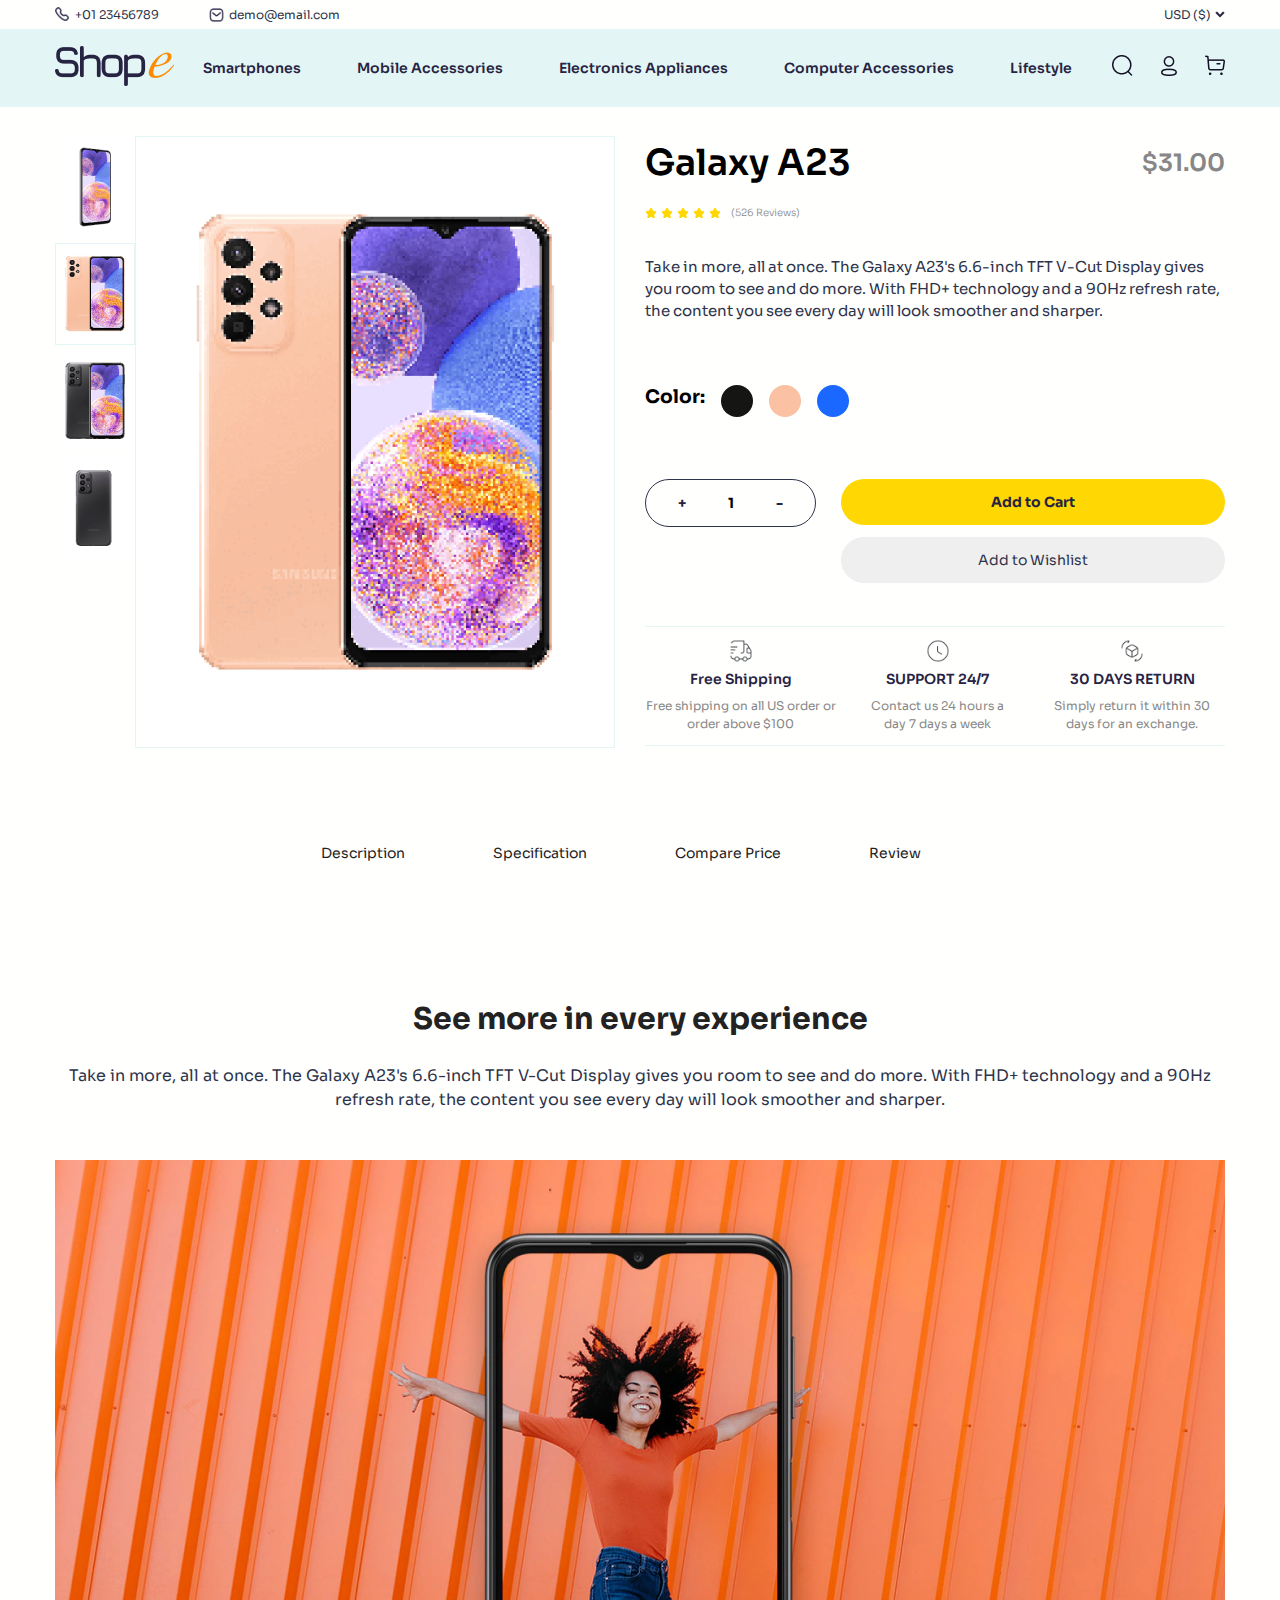
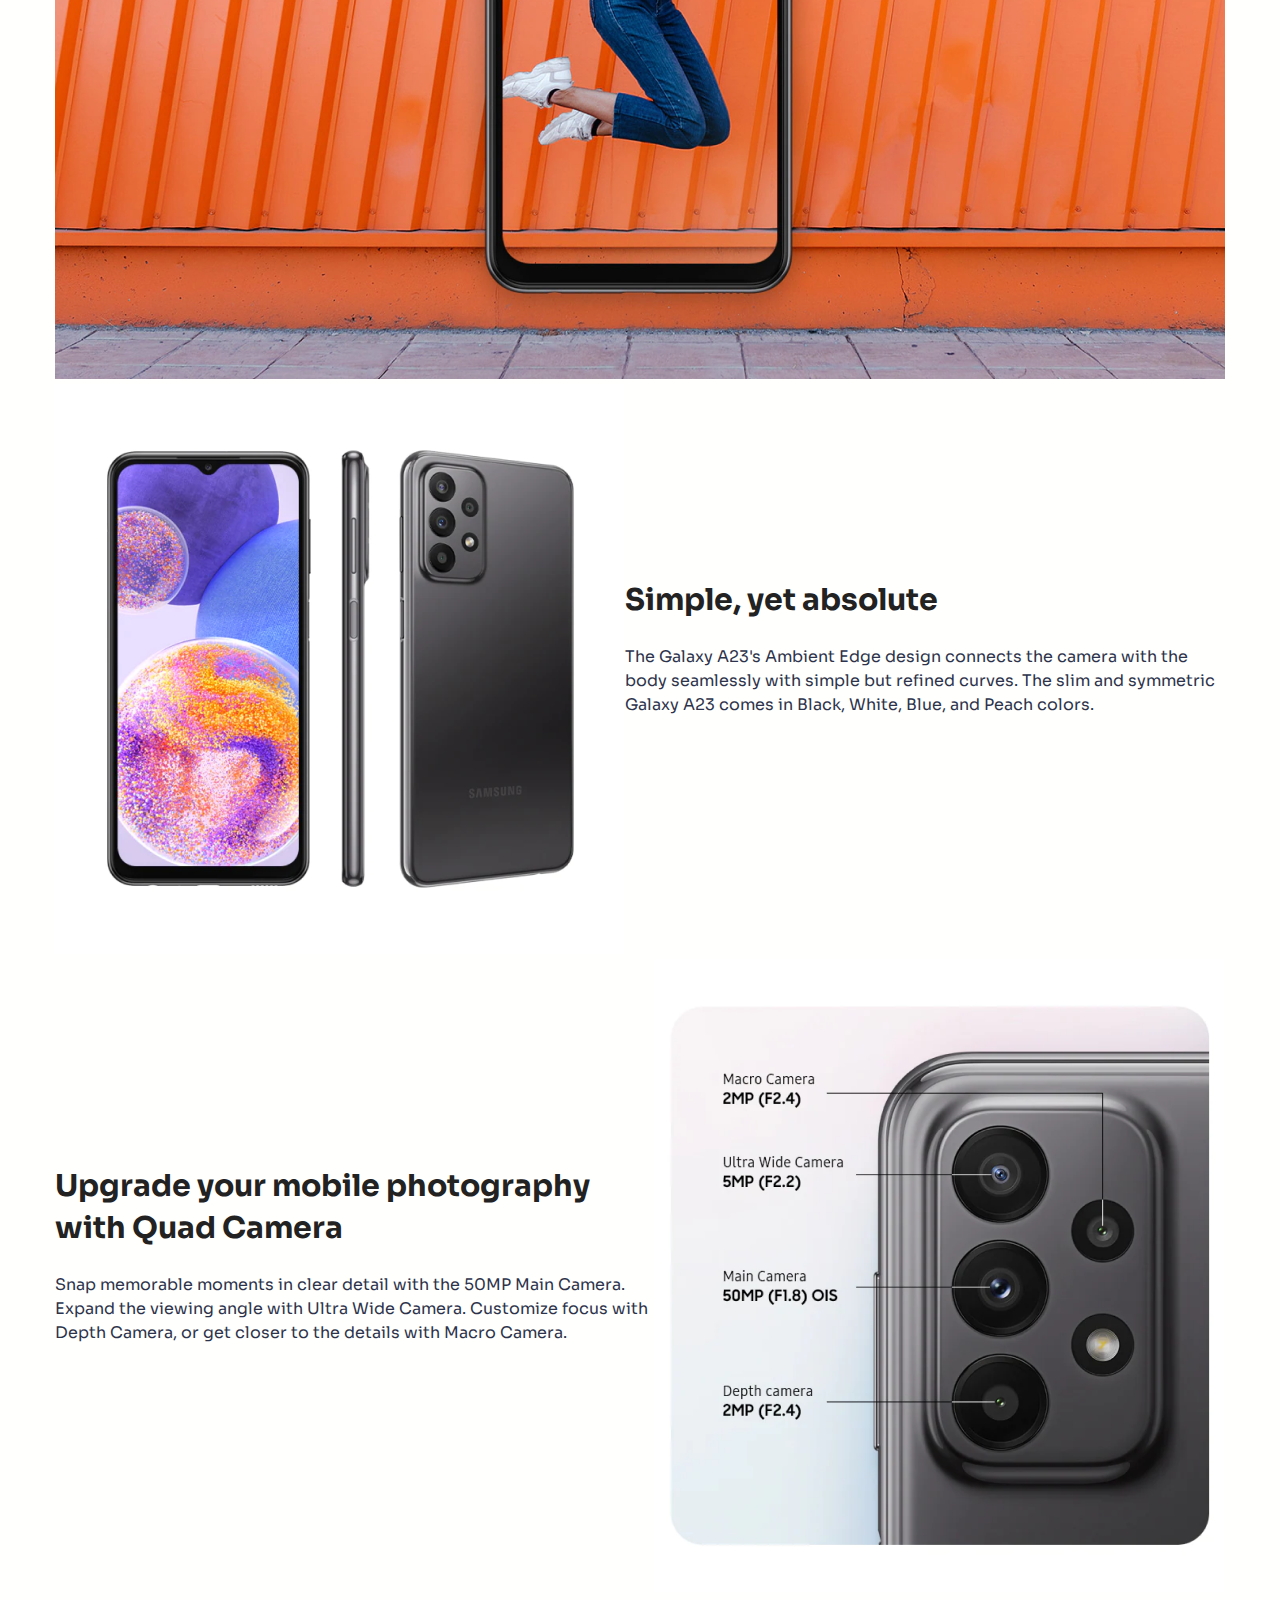
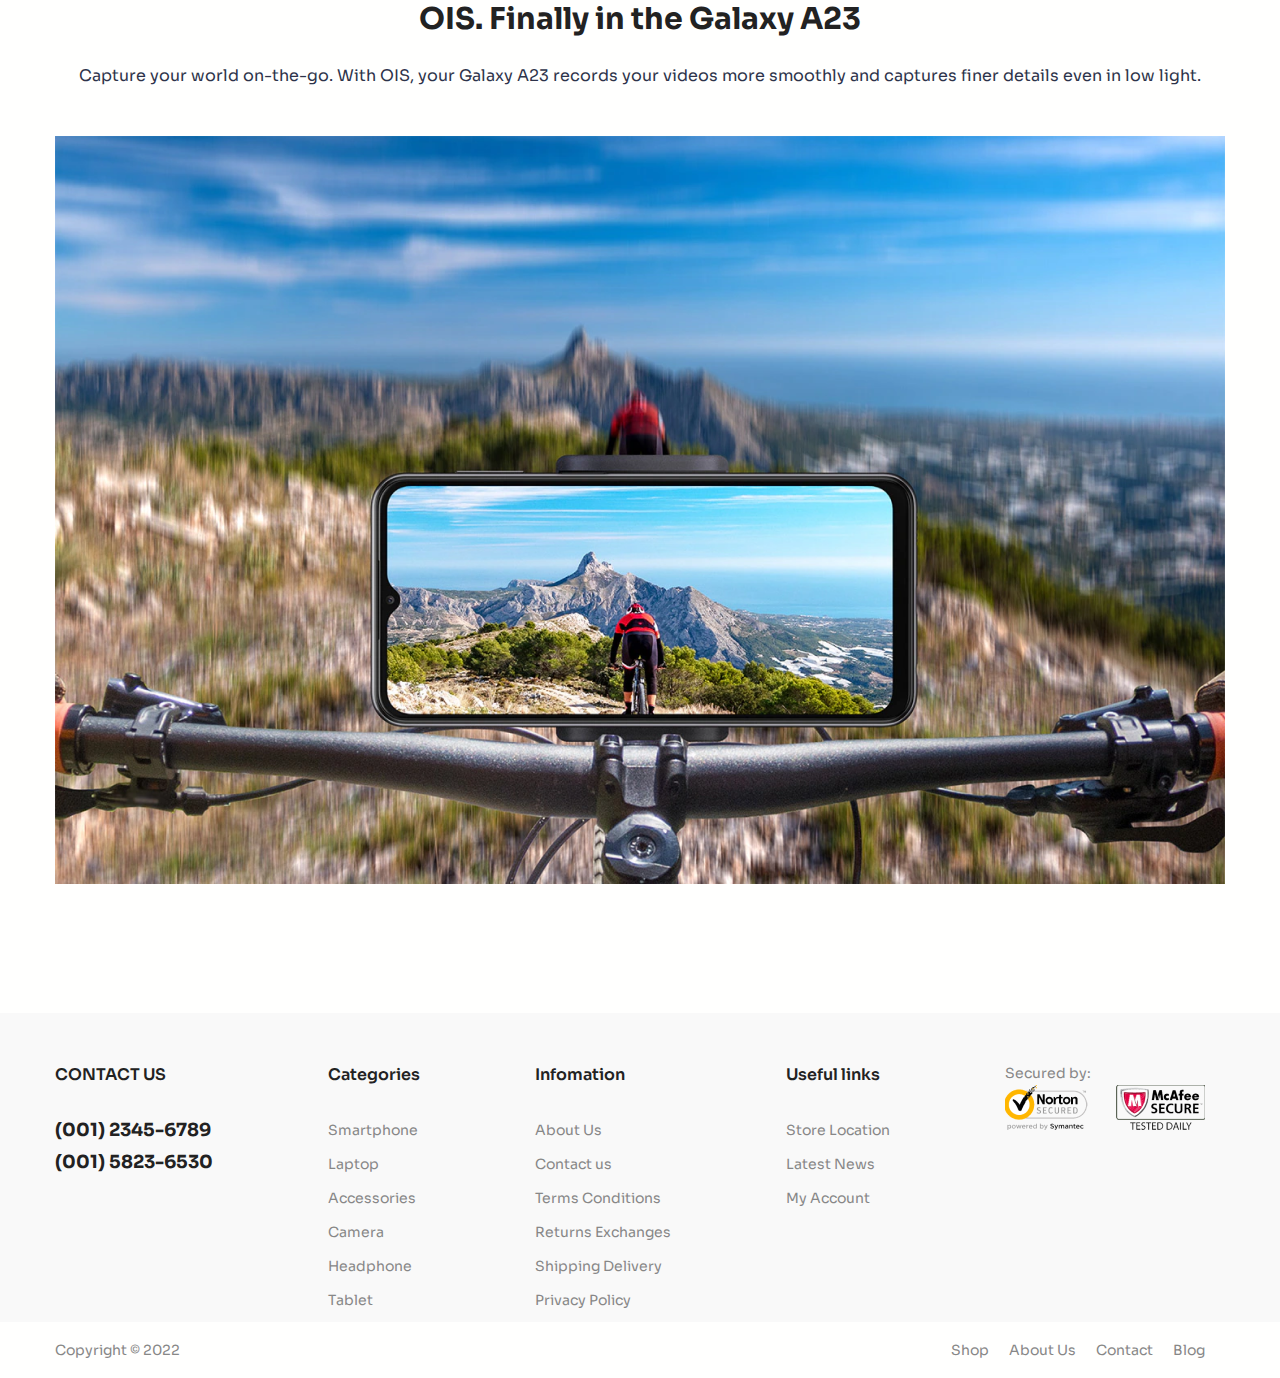
<file: shop-e-pdp.html>
<!DOCTYPE html>
<html lang="en">
<head>
    <meta charset="UTF-8">
    <meta http-equiv="X-UA-Compatible" content="IE=edge">
    <meta name="viewport" content="width=device-width, initial-scale=1.0">
    <title>ShopE-PLP Page</title>
    <link rel="stylesheet" href="style.css">
</head>
<body>
    <!-- topbar -->
      <section class="topbar">
        <div class="container">
            <div class="tobar-contacts">
                <ul class="phone-email">
                    <li>
                        <a class="phone phone-icon phone-text" href="tel:+01 23456789">
                            +01 23456789 
                        </a>
                    </li>
                    <li class="email">
                        <a class="msg email-text" href="mailto:demo@email.com">
                            demo@email.com
                            
                        </a>
                    </li>
                </ul>
                <ul>
                    <li>
                        <a class="usd down_arrow usd-text" href="#" >
                            USD ($) 
                        </a>
                    </li>
                </ul>
        </div>
    </section>
    <!-- navbar -->
    <section class="navbar-section">
        <div class="container">
            <div class="navbar">
               <div class="logo">
                    <a href="index.html"><img src="images/Logo.png" alt="" /></a>
               </div>
               <nav>
                  <ul>
                      <li>
                        <a href="#">Smartphones</a>
                        <div class="megamenu">
                          <div class="megamenu-items">
                            <h3>Samsung</h3>
                            <ul>
                              <li><a href="#">Galaxy Z Fold4</a></li>
                              <li><a href="#">Galaxy Z Flip4</a></li>
                              <li><a href="#">Galaxy A23 5G</a></li>
                              <li><a href="#">Galaxy M13 5G </a></li>
                              <li><a href="#">Galaxy F13</a></li>
                              <li><a href="#">Galaxy M23</a></li>
                              <li><a href="#">Galaxy F23</a></li>
                            </ul>
                          </div>
                          <div class="megamenu-items">
                            <h3>Apple</h3>
                            <ul>
                              <li><a href="#">iPhone 14 Pro Max </a></li>
                              <li><a href="#">iPhone 13 Pro Max </a></li>
                              <li><a href="#">iPhone 11</a></li>
                              <li><a href="#">iPhone XR</a></li>
                              <li><a href="#">iPhone 7</a></li>
                              <li><a href="#">iPhone 7 Plus</a></li>
                              <li><a href="#">iPhone 13</a></li>
                            </ul>
                          </div>
                          <div class="megamenu-items">
                            <h3>Nokia</h3>
                            <ul>
                              <li><a href="#">Nokia T10</a></li>
                              <li><a href="#">Nokia G11 Plus</a></li>
                              <li><a href="#">Nokia C21 Plus</a></li>
                              <li><a href="#">Nokia C21</a></li>
                              <li><a href="#">Nokia XR20</a></li>
                              <li><a href="#">Nokia X20</a></li>
                              <li><a href="#">Nokia C1 Plus</a></li>
                            </ul>
                          </div>
                        </div>
                      </li>
                      <li>
                        <a href="#">Mobile Accessories</a>
                        <div class="megamenu">
                          <div class="megamenu-items">
                            <h3>Air Buds</h3>
                            <ul>
                              <li><a href="#">Realme Buds Q2s</a></li>
                              <li><a href="#">Galaxy Z Flip4</a></li>
                              <li><a href="#">Galaxy A23 5G</a></li>
                              <li><a href="#">Galaxy M13 5G </a></li>
                              <li><a href="#">Galaxy F13</a></li>
                              <li><a href="#">Galaxy M23</a></li>
                              <li><a href="#">Galaxy F23</a></li>
                            </ul>
                          </div>
                          <div class="megamenu-items">
                            <h3>Headphone</h3>
                            <ul>
                              <li><a href="#">Redmi 3.5mm</a></li>
                              <li><a href="#">DIZO Wireless Power</a></li>
                              <li><a href="#">Samsung In-Ear</a></li>
                              <li><a href="#">Xiaomi In-Ear</a></li>
                              <li><a href="#">Jabra Evolve2</a></li>
                              <li><a href="#">JBL Quantum 200</a></li>
                              <li><a href="#">HP H150</a></li>
                            </ul>
                          </div>

                          <div class="megamenu-items">
                            <h3>Charger</h3>
                            <ul>
                              <li><a href="#">Xiaomi</a></li>
                              <li><a href="#">Huawei CP84</a></li>
                              <li><a href="#">VertuCharge-Qi</a></li>
                              <li><a href="#">Promate AuraPad-4</a></li>
                              <li><a href="#">Anobik 20W</a></li>
                              <li><a href="#">Samsung 45W</a></li>
                              <li><a href="#">Hoco C80 18W</a></li>
                            </ul>
                          </div>
                          <div class="megamenu-items">
                            <h3>Smart Watches</h3>
                            <ul>
                              <li><a href="#">Amazfit GTS 2</a></li>
                              <li><a href="#">Amazfit GTR 2</a></li>
                              <li><a href="#">Imilab W01</a></li>
                              <li><a href="#">Haylou RS3</a></li>
                              <li><a href="#">Dizo Watch Pro</a></li>
                              <li><a href="#">Mibro A1</a></li>
                              <li><a href="#">COLMI P28 PLUS</a></li>
                            </ul>
                          </div>
                          <div class="megamenu-items">
                            <h3>Adapter</h3>
                            <ul>
                              <li><a href="#">Apple 61W</a></li>
                              <li><a href="#">Promate PD18</a></li>
                              <li><a href="#">Baseus 30W</a></li>
                              <li><a href="#">Xiaomi GaN</a></li>
                              <li><a href="#">OnePlus Warp</a></li>
                              <li><a href="#">LDNIO A1204Q</a></li>
                              <li><a href="#">Samsung 25W</a></li>
                            </ul>
                          </div>
                        </div>
                      </li>
                      <li><a href="#">Electronics Appliances</a></li>
                      <li><a href="#">Computer Accessories </a></li>
                      <li><a href="#">Lifestyle</a></li>
                  </ul>
                </nav>
               <div>
                   <a class="navbar-icons" href="#">
                       <img src="images/Search.png" alt="search">
                   </a>
                   <a class="navbar-icons" href="#">
                       <img src="images/Profile.png" alt="profile">
                   </a>
                   <a class="navbar-icons" href="#" style="padding-right:0px">
                       <img src="images/Buy.png" alt="buy">
                   </a>
               </div>
            </div>
       </div>
    </section>


    <!-- Galaxy A23 -->
    <section class="galaxy-A23-section">
        <div class="container">
            <div class="galaxy-A23-wrapper">
                <div class="galaxy-A23-images">
                    <a href="#">
                        <img src="images/g-A23-1.png" alt="">
                    </a>
                    <a href="#">
                        <img src="images/g-A23-2.png" alt="">
                    </a>
                    <a href="#">
                        <img src="images/g-A23-3.png" alt="">
                    </a>
                    <a href="#">
                        <img src="images/g-A23-4.png" alt="">
                    </a>
                </div>
                <div class="galaxy-A23-thumbnail">
                    <img src="images/g-A23-thumbnail.png" alt="g-A23-Thumbnail">
                </div>
                <div class="galaxy-A23-details">
                    <div class="galaxy-A23-tittle">
                        <h1 class="galaxy-A23-name">Galaxy A23</h1>
                        <p class="galaxy-A23-price">$31.00</p>
                    </div>
                    <div class="galaxy-A23-review">
                        <a href="#">
                            <img src="images/star.png" alt="">
                        </a>
                        <a href="#">
                            <img src="images/star.png" alt="">
                        </a>
                        <a href="#">
                            <img src="images/star.png" alt="">
                        </a>
                        <a href="#">
                            <img src="images/star.png" alt="">
                        </a>
                        <a href="#">
                            <img src="images/star.png" alt="">
                        </a>
                        <p>(526 Reviews)</p>
                    </div>
                    <div class="galaxy-A23-description">
                        <p>Take in more, all at once. The Galaxy A23's 6.6-inch TFT V-Cut Display gives you room to see and do more. With FHD+ technology and a 90Hz refresh rate, the content you see every day will look smoother and sharper.</p>
                    </div>
                    <div class="galaxy-A23-color">
                        <h3>Color: </h3>
                        <div class="circle black-circle"></div>
                        <div class="circle lightpink-circle"></div>
                        <div class="circle blue-circle"></div>
                    </div>
                    <div class="galaxy-A23-cart-buttons">
                       
                        <div class="plus-minus-button">
                             <div>
                                <button>+</button>
                                <p>1</p>
                                <button>-</button>
                             </div>
                        </div>
                        <div class="cart-wishlist-buttons">
                            <div class="cart-button">
                                <button>Add to Cart</button>
                            </div>
                            <div class="wishlist-button">
                                <button>Add to Wishlist</button>
                            </div>
                        </div>
                    </div>
                    <div class="galaxy-A23-services">

                        <div class="service">
                            <div>
                                <img src="images/truck.png" alt="">
                                <p class="service-title">
                                Free Shipping
                                </p>
                                <p class="service-info">
                                Free shipping on all US order or order above $100
                                </p>
                            </div>
                        </div>
                        <div class="service">
                            <div>
                                <img src="images/clock.png" alt="">
                            <p class="service-title">
                                SUPPORT 24/7
                            </p>
                            <p class="service-info">
                                Contact us 24 hours a day 7 days a week
                            </p>
                            </div>
                        </div>
                        <div class="service">
                            <div>
                                <img src="images/rotate.png" alt="">
                            <p class="service-title">
                                30 DAYS RETURN
                            </p>
                            <p class="service-info">
                                Simply return it within 30 days for an exchange.
                            </p>
                            </div>
                        </div>
                    </div>
                </div>
            </div>
        </div>
    </section>

    <!-- featured description category -->
    <section>
      <div class="container">
        <div class="featured-collection">
          <!-- <h1>Featured Collection</h1> -->
          <div class="featured-categories">
            <a href="#">Description</a>
            <a href="#">Specification</a>
            <a href="#">Compare Price</a>
            <a href="#">Review</a>
          </div>
        </div>
    </div>
    </section>

    <!-- experience section -->
    <section>
      <div class="container">
        <div class="experiences">
            <!-- part 1 -->
        <div class="experience-part">
          <div>
            <h2 class="experience-title txt-align-center">See more in every experience</h2>
            <p class="experience-description txt-align-center">Take in more, all at once. The Galaxy A23's 6.6-inch TFT V-Cut Display gives you room to see and do more. With FHD+ technology and a 90Hz refresh rate, the content you see every day will look smoother and sharper.</p>
          </div>

          <div>
            <img class="experience-img" src="images/image 7.png" alt="">
          </div>
        </div>

        <!-- part 2 -->
        <div class="experience-part">
          <div class="experience-part-flex">
            <div>
            <img class="experience-img" src="images/image 8.png" alt="">
          </div>

          <div>
            <h2 class="experience-title">Simple, yet absolute</h2>
            <p class="experience-description">The Galaxy A23's Ambient Edge design connects the camera with the body seamlessly with simple but refined curves. The slim and symmetric Galaxy A23 comes in Black, White, Blue, and Peach colors.</p>
          </div>
          </div>
        </div>

        <!-- part 3 -->
        <div class="experience-part">
          <div class="experience-part-flex">
            
          <div>
            <h2 class="experience-title">Upgrade your mobile photography with Quad Camera</h2>
            <p class="experience-description">Snap memorable moments in clear detail with the 50MP Main Camera. Expand the viewing angle with Ultra Wide Camera. Customize focus with Depth Camera, or get closer to the details with Macro Camera.</p>
          </div>

          <div>
            <img class="experience-img" src="images/image 9.png" alt="">
          </div>
          </div>
        </div>
        <!-- part 4 -->
        <div class="experience-part">
          <div>
            <h2 class="experience-title txt-align-center">OIS. Finally in the Galaxy A23</h2>
            <p class="experience-description txt-align-center">Capture your world on-the-go. With OIS, your Galaxy A23 records your videos more smoothly and captures finer details even in low light.</p>
          </div>

          <div>
            <img class="experience-img" src="images/image 10.png" alt="">
          </div>
        </div>

        
        </div>
      </div>
    </section>
     
    

    
    <!-- footer -->
    <section class="footer-section">
      <div class="container">
        <div class="footer-container">
          <div class="footer-items contact-us">
            <h4 class="footer-items-title">CONTACT US</h4>
            <p>(001) 2345-6789</p>
            <p>(001) 5823-6530</p>
          </div>
          <div class="footer-items">
            <h4 class="footer-items-title">Categories</h4>
            <div class="cateories-list">
              <ul>
                <li><a href="#">Smartphone</a></li>
              <li><a href="#">Laptop</a></li>
              <li><a href="#">Accessories</a></li>
              <li><a href="#">Camera</a></li>
              <li><a href="#">Headphone</a></li>
              <li><a href="#">Tablet</a></li>
              </ul>
            </div>
          </div>
          <div class="footer-items">
            <h4 class="footer-items-title">Infomation</h4>
            <div class="cateories-list">
              <ul>
                <li><a href="#">About Us</a></li>
              <li><a href="#">Contact us</a></li>
              <li><a href="#">Terms Conditions</a></li>
              <li><a href="#">Returns Exchanges</a></li>
              <li><a href="#">Shipping Delivery</a></li>
              <li><a href="#">Privacy Policy</a></li>
              </ul>
            </div>
          </div>
          <div class="footer-items">
            <h4 class="footer-items-title">Useful links</h4>
            <div class="cateories-list">
              <ul>
                <li><a href="#">Store Location</a></li>
              <li><a href="#">Latest News</a></li>
              <li><a href="#">My Account</a></li>
              </ul>
            </div>
          </div>
          <div class="footer-items">
            <p class="secure-text">Secured by:</p>
            <img class="antivirus-img" src="images/antivirus.png" alt="antivirus">
          </div>
        </div>
      </div>
    </section>
    
    <footer>
      <div class="container">
        <div class="copyright-section">
          <div class="copyright">
            <p>Copyright © 2022</p>
          </div>
          <div class="useful-links">
            <li><a href="#">Shop</a></li>
            <li><a href="#">About Us</a></li>
            <li><a href="#">Contact</a></li>
            <li><a href="#">Blog</a></li>
          </div>
        </div>
      </div>
    </footer>
</body>
</html>
</file>
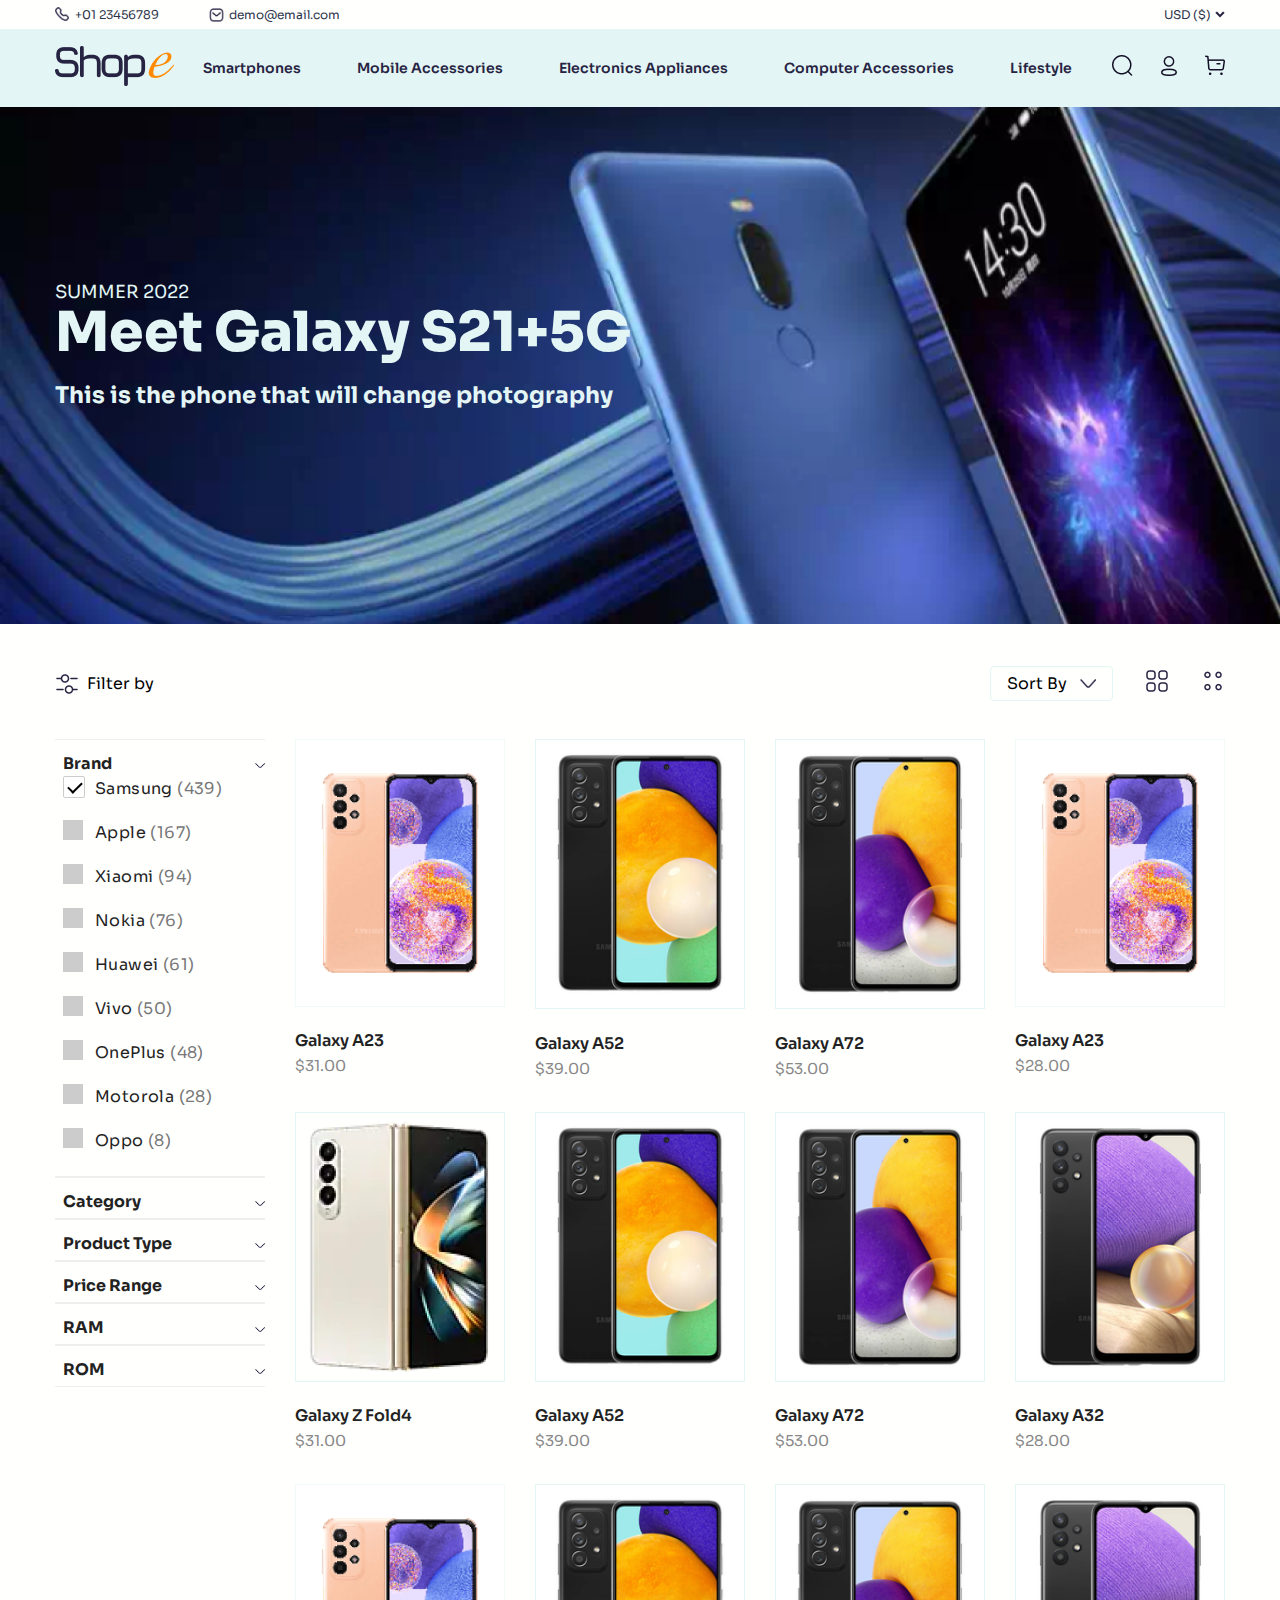
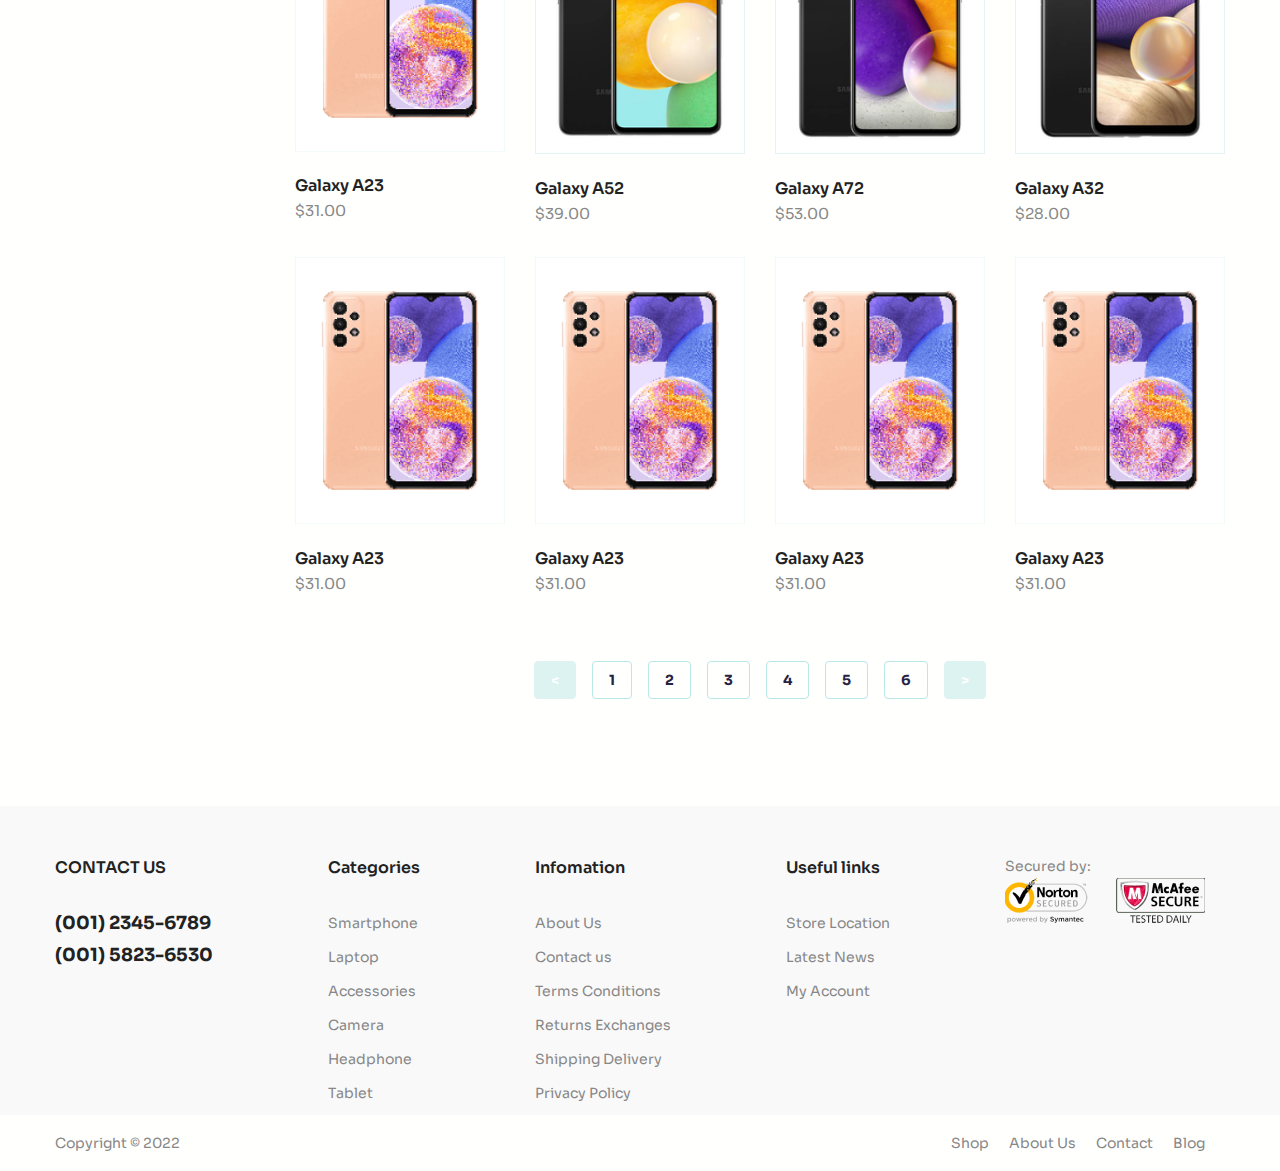
<file: shop-e-plp.html>
<!DOCTYPE html>
<html lang="en">
<head>
    <meta charset="UTF-8">
    <meta http-equiv="X-UA-Compatible" content="IE=edge">
    <meta name="viewport" content="width=device-width, initial-scale=1.0">
    <title>ShopE-PLP Page</title>
    <link rel="stylesheet" href="style.css">
</head>
<body>
    <!-- topbar -->
      <section class="topbar">
        <div class="container">
            <div class="tobar-contacts">
                <ul class="phone-email">
                    <li>
                        <a class="phone phone-icon phone-text" href="tel:+01 23456789">
                            +01 23456789 
                        </a>
                    </li>
                    <li class="email">
                        <a class="msg email-text" href="mailto:demo@email.com">
                            demo@email.com
                            
                        </a>
                    </li>
                </ul>
                <ul>
                    <li>
                        <a class="usd down_arrow usd-text" href="#" >
                            USD ($) 
                        </a>
                    </li>
                </ul>
        </div>
    </section>
    <!-- navbar -->
    <section class="navbar-section">
        <div class="container">
            <div class="navbar">
               <div class="logo">
                    <img src="images/Logo.png" alt="" />
               </div>
               <nav>
                  <ul>
                      <li>
                        <a href="#">Smartphones</a>
                        <div class="megamenu">
                          <div class="megamenu-items">
                            <h3>Samsung</h3>
                            <ul>
                              <li><a href="#">Galaxy Z Fold4</a></li>
                              <li><a href="#">Galaxy Z Flip4</a></li>
                              <li><a href="#">Galaxy A23 5G</a></li>
                              <li><a href="#">Galaxy M13 5G </a></li>
                              <li><a href="#">Galaxy F13</a></li>
                              <li><a href="#">Galaxy M23</a></li>
                              <li><a href="#">Galaxy F23</a></li>
                            </ul>
                          </div>
                          <div class="megamenu-items">
                            <h3>Apple</h3>
                            <ul>
                              <li><a href="#">iPhone 14 Pro Max </a></li>
                              <li><a href="#">iPhone 13 Pro Max </a></li>
                              <li><a href="#">iPhone 11</a></li>
                              <li><a href="#">iPhone XR</a></li>
                              <li><a href="#">iPhone 7</a></li>
                              <li><a href="#">iPhone 7 Plus</a></li>
                              <li><a href="#">iPhone 13</a></li>
                            </ul>
                          </div>
                          <div class="megamenu-items">
                            <h3>Nokia</h3>
                            <ul>
                              <li><a href="#">Nokia T10</a></li>
                              <li><a href="#">Nokia G11 Plus</a></li>
                              <li><a href="#">Nokia C21 Plus</a></li>
                              <li><a href="#">Nokia C21</a></li>
                              <li><a href="#">Nokia XR20</a></li>
                              <li><a href="#">Nokia X20</a></li>
                              <li><a href="#">Nokia C1 Plus</a></li>
                            </ul>
                          </div>
                        </div>
                      </li>
                      <li>
                        <a href="#">Mobile Accessories</a>
                        <div class="megamenu">
                          <div class="megamenu-items">
                            <h3>Air Buds</h3>
                            <ul>
                              <li><a href="#">Realme Buds Q2s</a></li>
                              <li><a href="#">Galaxy Z Flip4</a></li>
                              <li><a href="#">Galaxy A23 5G</a></li>
                              <li><a href="#">Galaxy M13 5G </a></li>
                              <li><a href="#">Galaxy F13</a></li>
                              <li><a href="#">Galaxy M23</a></li>
                              <li><a href="#">Galaxy F23</a></li>
                            </ul>
                          </div>
                          <div class="megamenu-items">
                            <h3>Headphone</h3>
                            <ul>
                              <li><a href="#">Redmi 3.5mm</a></li>
                              <li><a href="#">DIZO Wireless Power</a></li>
                              <li><a href="#">Samsung In-Ear</a></li>
                              <li><a href="#">Xiaomi In-Ear</a></li>
                              <li><a href="#">Jabra Evolve2</a></li>
                              <li><a href="#">JBL Quantum 200</a></li>
                              <li><a href="#">HP H150</a></li>
                            </ul>
                          </div>

                          <div class="megamenu-items">
                            <h3>Charger</h3>
                            <ul>
                              <li><a href="#">Xiaomi</a></li>
                              <li><a href="#">Huawei CP84</a></li>
                              <li><a href="#">VertuCharge-Qi</a></li>
                              <li><a href="#">Promate AuraPad-4</a></li>
                              <li><a href="#">Anobik 20W</a></li>
                              <li><a href="#">Samsung 45W</a></li>
                              <li><a href="#">Hoco C80 18W</a></li>
                            </ul>
                          </div>
                          <div class="megamenu-items">
                            <h3>Smart Watches</h3>
                            <ul>
                              <li><a href="#">Amazfit GTS 2</a></li>
                              <li><a href="#">Amazfit GTR 2</a></li>
                              <li><a href="#">Imilab W01</a></li>
                              <li><a href="#">Haylou RS3</a></li>
                              <li><a href="#">Dizo Watch Pro</a></li>
                              <li><a href="#">Mibro A1</a></li>
                              <li><a href="#">COLMI P28 PLUS</a></li>
                            </ul>
                          </div>
                          <div class="megamenu-items">
                            <h3>Adapter</h3>
                            <ul>
                              <li><a href="#">Apple 61W</a></li>
                              <li><a href="#">Promate PD18</a></li>
                              <li><a href="#">Baseus 30W</a></li>
                              <li><a href="#">Xiaomi GaN</a></li>
                              <li><a href="#">OnePlus Warp</a></li>
                              <li><a href="#">LDNIO A1204Q</a></li>
                              <li><a href="#">Samsung 25W</a></li>
                            </ul>
                          </div>
                        </div>
                      </li>
                      <li><a href="#">Electronics Appliances</a></li>
                      <li><a href="#">Computer Accessories </a></li>
                      <li><a href="#">Lifestyle</a></li>
                  </ul>
                </nav>
               <div>
                   <a class="navbar-icons" href="#">
                       <img src="images/Search.png" alt="search">
                   </a>
                   <a class="navbar-icons" href="#">
                       <img src="images/Profile.png" alt="profile">
                   </a>
                   <a class="navbar-icons" href="#" style="padding-right:0px">
                       <img src="images/Buy.png" alt="buy">
                   </a>
               </div>
            </div>
       </div>
    </section>


    <!-- meet latest feature section -->
     <section class="meet-latest-feature-section">
        <div class="container">
            <div class="meet-latest-feature-details">
                <p class="font-color-white">SUMMER 2022</p>
                <h1 class="font-color-white">Meet Galaxy S21+5G</h1>
                <h4 class="font-color-white">This is the phone that will change photography</h4>
            </div>
        </div>
    </section>

    <!-- products list -->
    <section>
        <div class="container">
            <div class="filter-sort-panel">
                <div class="left-panel">
                   <div class="filter-bar">
                     <img class="filter-icon" src="images/filter.png" alt="filter icon">
                    <p>Filter by</p>
                   </div>
                </div>
                <div class="right-panel">
                    <div class="sort-bar">
                        <p>Sort By</p>
                        <img class="sort-icon" src="images/d-arrow.png" alt="down arrow icon">
                    </div>
                    <div class="category-bar">
                        <img class="category-icon" src="images/category.png" alt="category icon">
                    </div>
                    <div class="view-bar">
                        <img class="view-icon" src="images/menu.png" alt="view icon">
                    </div>
                </div>
            </div>
        </div>

        <!-- products list -->
        <div class="container">
          <div class="all-products-container">
              <div class="filter-items-list">
                <div class="filter-item">
                  <div class="filter-item-title">
                    <h5>Brand</h5>
                    <a href="#">
                      <img src="images/d-arrow.png" alt="down-arrow">
                    </a>
                  </div>
                  <div class="filters">
                    <label class="checkbox-container">
                      Samsung <span>(439)</span>
                      <input type="checkbox" checked="checked">
                      <span class="checkmark"></span>
                    </label>

                    <label class="checkbox-container">
                      Apple <span>(167)</span>
                      <input type="checkbox">
                      <span class="checkmark"></span>
                    </label>

                    <label class="checkbox-container">
                      Xiaomi <span>(94)</span>
                      <input type="checkbox">
                      <span class="checkmark"></span>
                    </label>

                    <label class="checkbox-container">
                      Nokia <span>(76)</span>
                      <input type="checkbox">
                      <span class="checkmark"></span>
                    </label>

                    <label class="checkbox-container">
                      Huawei <span>(61)</span>
                      <input type="checkbox">
                      <span class="checkmark"></span>
                    </label>

                    <label class="checkbox-container">
                      Vivo <span>(50)</span>
                      <input type="checkbox">
                      <span class="checkmark"></span>
                    </label>

                    <label class="checkbox-container">
                      OnePlus <span>(48)</span>
                      <input type="checkbox">
                      <span class="checkmark"></span>
                    </label>

                    <label class="checkbox-container">
                      Motorola <span>(28)</span>
                      <input type="checkbox">
                      <span class="checkmark"></span>
                    </label>

                    <label class="checkbox-container">
                      Oppo <span>(8)</span>
                      <input type="checkbox">
                      <span class="checkmark"></span>
                    </label>      

                  </div>
                </div>
                <div class="filter-item">
                  <div class="filter-item-title">
                    <h5>Category</h5>
                    <a href="#">
                      <img src="images/d-arrow.png" alt="down-arrow">
                    </a>
                  </div>
                </div>
                <div class="filter-item">
                  <div class="filter-item-title">
                    <h5>Product Type</h5>
                    <a href="#">
                      <img src="images/d-arrow.png" alt="down-arrow">
                    </a>
                  </div>
                </div>
                <div class="filter-item">
                  <div class="filter-item-title">
                    <h5>Price Range</h5>
                    <a href="#">
                      <img src="images/d-arrow.png" alt="down-arrow">
                    </a>
                  </div>
                </div>
                <div class="filter-item">
                  <div class="filter-item-title">
                    <h5>RAM</h5>
                    <a href="#">
                      <img src="images/d-arrow.png" alt="down-arrow">
                    </a>
                  </div>
                </div>
                <div class="filter-item">
                  <div class="filter-item-title">
                    <h5>ROM</h5>
                    <a href="#">
                      <img src="images/d-arrow.png" alt="down-arrow">
                    </a>
                  </div>
                </div>
                
              </div>
          <div class="products-items-list">
            <div class="products-items-wrapper">
              <div class="product-item">
              <a href="shop-e-pdp.html">
                <div class="product-item-img">
                <img src="images/g-A23.png" alt="Galaxy A23">
              </div>
              <div class="product-item-info">
                <h4>Galaxy A23</h4>
                <p>$31.00</p>
              </div>
              </a>
            </div>
            <div class="product-item">
              <div class="product-item-img">
                <img src="images/g-A52.png" alt="Galaxy A23">
              </div>
              <div class="product-item-info">
                <h4>Galaxy A52</h4>
                <p>$39.00</p>
              </div>
            </div>
            <div class="product-item">
              <div class="product-item-img">
                <img src="images/g-A72.png" alt="Galaxy A23">
              </div>
              <div class="product-item-info">
                <h4>Galaxy A72</h4>
                <p>$53.00</p>
              </div>
            </div>
            <div class="product-item">
              <div class="product-item-img">
                <img src="images/g-A23.png" alt="Galaxy A32">
              </div>
              <div class="product-item-info">
                <h4>Galaxy A23</h4>
                <p>$28.00</p>
              </div>
            </div>
            <div class="product-item">
              <div class="product-item-img">
                <img src="images/g-Z-Fold.png" alt="Galaxy Z Fold4">
              </div>
              <div class="product-item-info">
                <h4>Galaxy Z Fold4</h4>
                <p>$31.00</p>
              </div>
            </div>
            <div class="product-item">
              <div class="product-item-img">
                <img src="images/g-A52.png" alt="Galaxy A23">
              </div>
              <div class="product-item-info">
                <h4>Galaxy A52</h4>
                <p>$39.00</p>
              </div>
            </div>
            <div class="product-item">
              <div class="product-item-img">
                <img src="images/g-A72.png" alt="Galaxy A72">
              </div>
              <div class="product-item-info">
                <h4>Galaxy A72</h4>
                <p>$53.00</p>
              </div>
            </div>
            <div class="product-item">
              <div class="product-item-img">
                <img src="images/g-A32.png" alt="Galaxy A23">
              </div>
              <div class="product-item-info">
                <h4>Galaxy A32</h4>
                <p>$28.00</p>
              </div>
            </div>
            <div class="product-item">
              <div class="product-item-img">
                <img src="images/g-A23.png" alt="Galaxy A23">
              </div>
              <div class="product-item-info">
                <h4>Galaxy A23</h4>
                <p>$31.00</p>
              </div>
            </div>
            <div class="product-item">
              <div class="product-item-img">
                <img src="images/g-A52.png" alt="Galaxy A23">
              </div>
              <div class="product-item-info">
                <h4>Galaxy A52</h4>
                <p>$39.00</p>
              </div>
            </div>
            <div class="product-item">
              <div class="product-item-img">
                <img src="images/g-A72.png" alt="Galaxy A23">
              </div>
              <div class="product-item-info">
                <h4>Galaxy A72</h4>
                <p>$53.00</p>
              </div>
            </div>
            <div class="product-item">
              <div class="product-item-img">
                <img src="images/g-A32.png" alt="Galaxy A23">
              </div>
              <div class="product-item-info">
                <h4>Galaxy A32</h4>
                <p>$28.00</p>
              </div>
            </div>
            <div class="product-item">
              <div class="product-item-img">
                <img src="images/g-A23.png" alt="Galaxy A23">
              </div>
              <div class="product-item-info">
                <h4>Galaxy A23</h4>
                <p>$31.00</p>
              </div>
            </div>
            <div class="product-item">
              <div class="product-item-img">
                <img src="images/g-A23.png" alt="Galaxy A23">
              </div>
              <div class="product-item-info">
                <h4>Galaxy A23</h4>
                <p>$31.00</p>
              </div>
            </div>
            <div class="product-item">
              <div class="product-item-img">
                <img src="images/g-A23.png" alt="Galaxy A23">
              </div>
              <div class="product-item-info">
                <h4>Galaxy A23</h4>
                <p>$31.00</p>
              </div>
            </div>
            <div class="product-item">
              <div class="product-item-img">
                <img src="images/g-A23.png" alt="Galaxy A23">
              </div>
              <div class="product-item-info">
                <h4>Galaxy A23</h4>
                <p>$31.00</p>
              </div>
            </div>
          </div>

          <div class="pagination">
              <a class="active" href="#">&#60;</a>
              <a href="#">1</a>
              <a href="#">2</a>
              <a href="#">3</a>
              <a href="#">4</a>
              <a href="#">5</a>
              <a href="#">6</a>
              <a class="active" href="#">&#62;</a>
          </div>
          </div>
          </div>
        </div>
    </section>

    <section class="footer-section">
      <div class="container">
        <div class="footer-container">
          <div class="footer-items contact-us">
            <h4 class="footer-items-title">CONTACT US</h4>
            <p>(001) 2345-6789</p>
            <p>(001) 5823-6530</p>
          </div>
          <div class="footer-items">
            <h4 class="footer-items-title">Categories</h4>
            <div class="cateories-list">
              <ul>
                <li><a href="#">Smartphone</a></li>
              <li><a href="#">Laptop</a></li>
              <li><a href="#">Accessories</a></li>
              <li><a href="#">Camera</a></li>
              <li><a href="#">Headphone</a></li>
              <li><a href="#">Tablet</a></li>
              </ul>
            </div>
          </div>
          <div class="footer-items">
            <h4 class="footer-items-title">Infomation</h4>
            <div class="cateories-list">
              <ul>
                <li><a href="#">About Us</a></li>
              <li><a href="#">Contact us</a></li>
              <li><a href="#">Terms Conditions</a></li>
              <li><a href="#">Returns Exchanges</a></li>
              <li><a href="#">Shipping Delivery</a></li>
              <li><a href="#">Privacy Policy</a></li>
              </ul>
            </div>
          </div>
          <div class="footer-items">
            <h4 class="footer-items-title">Useful links</h4>
            <div class="cateories-list">
              <ul>
                <li><a href="#">Store Location</a></li>
              <li><a href="#">Latest News</a></li>
              <li><a href="#">My Account</a></li>
              </ul>
            </div>
          </div>
          <div class="footer-items">
            <p class="secure-text">Secured by:</p>
            <img class="antivirus-img" src="images/antivirus.png" alt="antivirus">
          </div>
        </div>
      </div>
    </section>
    
    <footer>
      <div class="container">
        <div class="copyright-section">
          <div class="copyright">
            <p>Copyright © 2022</p>
          </div>
          <div class="useful-links">
            <li><a href="#">Shop</a></li>
            <li><a href="#">About Us</a></li>
            <li><a href="#">Contact</a></li>
            <li><a href="#">Blog</a></li>
          </div>
        </div>
      </div>
    </footer>
</body>
</html>
</file>
<file: style.css>
@import url("https://fonts.googleapis.com/css2?family=Sora:wght@100;200;300;400;500;600;700;800&display=swap");

* {
  margin: 0;
  padding: 0;
  font-family: "Sora", sans-serif;
}
body {
  background-color: #fffffe;
}
a {
  text-decoration: none;
}
ul {
  list-style-type: none;
}
.container {
  width: 100%;
  max-width: 1170px;
  margin: 0 auto;
}
/* top navbar */
.topbar {
  /* margin: 7px 0px 12px 0px; */
  color: #2d334a;
  padding: 7px 0;
}
.tobar-contacts {
  display: flex;
  justify-content: space-between;
  align-items: center;
  font-size: 12px;
}
.phone-email {
  display: flex;
}
.phone,
.email,
.usd {
  color: #2d334a;
  display: flex;
  align-items: center;
}
.phone-text {
  padding-left: 20.13px;
}
.email {
  padding-left: 49.5px;
}

.email-text {
  padding-left: 20.5px;
  color: #2d334a;
}
.usd-text {
  padding-right: 14px;
}
.phone-icon {
  background-image: url("images/telephone.png");
  background-repeat: no-repeat;
  background-size: 14.25px 14.25px;
  background-position: left;
}
.msg {
  background-image: url("images/Message.png");
  background-repeat: no-repeat;
  background-size: 15px 13.5px;
  background-position: left;
}
.down_arrow {
  background-image: url("images/down_arrow.png");
  background-repeat: no-repeat;
  background-size: 10px 7px;
  background-position: right;
}

/* navbar */
.navbar-section {
  background: #e3f6f5;
}
.navbar {
  display: flex;
  align-items: center;
  justify-content: space-between;
  position: relative;
}
.logo {
  padding: 16px 0;
}
nav > ul {
  display: flex;
}
nav > ul > li {
  list-style: none;
  padding: 28px;
}
nav > ul > li > a {
  text-decoration: none;
  color: #272343;
  font-weight: 600;
  font-size: 14px;
  line-height: 21px;
}
nav > ul > li > a:hover {
  color: #ffd803;
}
.megamenu {
  position: absolute;
  top: 120%;
  left: 0;
  display: none;
  background-color: #fffffe;
  box-shadow: 0px 0px 2px 1px rgba(0, 0, 0, 0.15);
  transition: 2s;
  padding-bottom: 59px;
}
nav > ul > li:hover .megamenu {
  top: 100%;
  display: flex;
  flex: fit-content;
}
.megamenu-items {
}
.megamenu-items ul {
  padding: 12px 52px 8px 32px;
}
.megamenu-items ul li {
  list-style: none;
  padding: 8px 0;
}
.megamenu-items h3 {
  padding-left: 32px;
  padding-top: 32px;
}
.megamenu-items ul > li > a {
  font-weight: 400;
  font-size: 14px;
  line-height: 21px;
  color: #272343;
  text-decoration: none;
}
.megamenu-items ul > li > a:hover {
  color: #ffd803;
}
.navbar-icons {
  padding: 0 12px;
}
.nav-links:hover {
  color: #ffd803;
}
/* latest feature section */

.trending-item-section {
  display: flex;
  justify-content: space-between;
  align-items: center;
}
.trending-item-details > p {
  font-weight: 400;
  font-size: 18px;
  line-height: 18px;
  color: #272343;
  padding-bottom: 4px;
}
.trending-item-details > h1 {
  font-weight: 800;
  font-size: 55px;
  line-height: 55px;
  color: #272343;
  padding-bottom: 24px;
}
.trending-item-details > h4 {
  font-weight: 700;
  font-size: 23px;
  line-height: 23px;
  color: #272343;
  padding-bottom: 38px;
}
.trending-item-details > button {
  background: #ffd803;
  border-radius: 28px;
  padding: 16px 32px;
  gap: 10px;
  font-weight: 700;
  font-size: 14px;
  line-height: 14px;
  color: #272343;
}

/* services box */

.services-box {
  display: flex;
  padding-top: 72px;
  border-width: 1px 0px;
  border-style: solid;
  border-color: #bae8e8;
  margin-top: -5px;
}
.service-heading {
  font-weight: 600;
  font-size: 14px;
  line-height: 20px;
  color: #272343;
}
.service-text {
  font-weight: 400;
  font-size: 13px;
  line-height: 24px;
  color: #878787;
  text-align: center;
}
.free-shipping {
  background-image: url(images/truck.png);
  background-repeat: no-repeat;
  background-size: 60px 60px;
  background-position: center top 0;
  padding: 70px;
  display: flex;
  flex-direction: column;
  align-items: center;
}
.support {
  background-image: url(images/clock.png);
  background-repeat: no-repeat;
  background-size: 60px 60px;
  background-position: center top 0;
  padding: 70px;
  display: flex;
  flex-direction: column;
  align-items: center;
}
.return {
  background-image: url(images/rotate.png);
  background-repeat: no-repeat;
  background-size: 60px 60px;
  background-position: center top 0;
  padding: 70px;
  display: flex;
  flex-direction: column;
  align-items: center;
}

/* offer features */
.offer-features {
  display: grid;
  grid-template-columns: 1fr 1fr;
  gap: 30px;
  padding-top: 139px;
}

.offer-features-info h1 {
  font-weight: 700;
  font-size: 30px;
  line-height: 30px;
  color: #222222;
}
.offer-features-product {
  border-radius: 0px;
  position: relative;
}
.offer-features-product-galaxy-s10 {
  background: #faeeff;
  display: flex;
}
.offer-features-info {
  padding: 48px;
}
.offer-features-info p {
  font-weight: 600;
  font-size: 16px;
  line-height: 16px;
  padding-top: 12px;
  padding-bottom: 24px;
}
.offer-features-info button {
  background: #ffd803;
  border-radius: 28px;
  padding: 16px 32px;
  font-weight: 700;
  font-size: 14px;
  line-height: 14px;
  color: #272343;
}
.galaxy-s10-img {
  position: relative;
  bottom: 49px;
}
.offer-features-product-smartwatch {
  background: #ededed;
  display: flex;
}
.smartwatch-img {
  position: relative;
  bottom: 49px;
}
.offer-features-product-laptop {
  background: #bae8e8;
  display: flex;
  align-items: center;
}
.laptop-img {
  width: 200px;
}
.offer-features-product-led-tv {
  background: #ffdddc;
  display: flex;
  align-items: center;
}
.led-tv-img {
  width: 240px;
}
/* best selling  */
.best-selling-text {
  font-weight: 700;
  font-size: 30px;
  line-height: 42px;
  text-align: center;
  color: #222222;
  padding: 68px 0 80px 0;
}
.best-selling-products {
  display: flex;
  flex-flow: row wrap;
  justify-content: space-between;
  row-gap: 40px;
}
.product {
  position: relative;
}
.discount-text {
  border-radius: 25px;
  border: 0;
  background-color: #ff4e00;
  font-weight: 400;
  font-size: 14px;
  line-height: 14px;
  padding: 6px 12px;
  position: absolute;
  top: 15px;
  right: 20px;
  color: #ffffff;
}
.product-img {
  width: 270px;
}
.product-details > h5 {
  font-weight: 600;
  font-size: 16px;
  line-height: 16px;
  padding-top: 24px;
  padding-bottom: 3px;
}

.previous-price {
  text-decoration-line: line-through;
  color: #878787;
  font-weight: 400;
  font-size: 15px;
  line-height: 27px;
  margin-right: 12px;
}
.new-price {
  color: #ec0101;
  font-weight: 600;
  font-size: 15px;
  line-height: 27px;
}
/* featured collection */
.featured-collection {
  padding-top: 80px;
}
.featured-collection h1 {
  padding-bottom: 52px;
  font-weight: 700;
  font-size: 30px;
  line-height: 42px;
  text-align: center;
  color: #222222;
}
.featured-categories {
  display: flex;
  flex-flow: row wrap;
  justify-content: center;
  padding-bottom: 125px;
}
.featured-categories a {
  background: #fffffe;
  border-radius: 20px;
  text-align: center;
  color: #222222;
  font-weight: 400;
  font-size: 14px;
  line-height: 24px;
  padding: 8px 25px;
  margin-right: 38px;
}

.featured-categories a:hover {
  background: #272343;
  color: #fffffe;
}
.product-info {
  text-align: center;
}
/* subscribe us */
.subscribe-us-section {
  background: #bae8e8;
  /* margin-top: 195px; */
  margin: 195px auto;
}
.subscribe-us {
  display: flex;
  justify-content: center;
  align-items: center;
}
.img-div {
  flex: 1;
  position: relative;
}
.subscribe-phone {
  width: 570px;
  position: absolute;
  top: -290px;
}
.subscribe-content {
  padding: 95px;
}
.subscribe-content h5 {
  font-weight: 700;
  font-size: 16px;
  line-height: 22px;
  padding-bottom: 16px;
}
.subscribe-content p {
  font-weight: 400;
  font-size: 14px;
  line-height: 24px;
  padding-bottom: 16px;
}

.subscribe-input {
  width: 300px;
  height: 46px;
  padding: 0 138px 0 10px;
  background: #e3f6f5;
  border: 1px solid #2d334a;
  border-radius: 25px;
  cursor: pointer;
}
.subscribe-submit {
  margin-left: -138px;
  height: 50px;
  width: 138px;
  background: #ffd803;
  appearance: none;
  font-weight: 700;
  font-size: 14px;
  line-height: 14px;
  border: 1px solid #272343;
  cursor: pointer;
  border-radius: 28px;
}
/* footer */
.footer-section {
  background-color: #f9f9f9;
}
.footer-container {
  display: flex;
  justify-content: space-between;
  padding-top: 48px;
}
.footer-items-title {
  font-weight: 600;
  font-size: 16px;
  line-height: 27px;
  color: #222222;
  padding-bottom: 30px;
}
.contact-us p {
  font-weight: 700;
  font-size: 18px;
  line-height: 25px;
  color: #222222;
  padding-bottom: 7px;
}
.cateories-list > ul > li {
  list-style: none;
  padding-bottom: 10px;
}
.cateories-list > ul > li > a {
  font-weight: 400;
  font-size: 14px;
  line-height: 24px;
  color: #878787;
}
.secure-text {
  color: #878787;
  font-weight: 400;
  font-size: 14px;
  line-height: 24px;
}
.antivirus-img {
  width: 200px;
  margin-right: 20px;
}
.copyright-section {
  display: flex;
  justify-content: space-between;
  padding: 16px 0;
}
.copyright p {
  font-weight: 400;
  font-size: 14px;
  line-height: 24px;
  color: #878787;
}
.useful-links {
  display: flex;
}
.useful-links li {
  list-style: none;
  margin-right: 20px;
}
.useful-links li a {
  font-weight: 400;
  font-size: 14px;
  line-height: 24px;
  color: #878787;
}

/* --------------------------------- */
/* plp page--- products list section */
/* meet our new features */
.meet-latest-feature-section {
  background-image: url(images/Rectangle\ 30.png);
  background-repeat: no-repeat;
  background-size: cover;
}
.meet-latest-feature-details {
  padding: 176px 0 217px 0;
}
.meet-latest-feature-details p {
  font-weight: 400;
  font-size: 18px;
  line-height: 18px;
  padding-bottom: 4px;
}
.meet-latest-feature-details h1 {
  font-weight: 800;
  font-size: 55px;
  line-height: 55px;
  padding-bottom: 24px;
}
.meet-latest-feature-details h4 {
  font-weight: 700;
  font-size: 23px;
  line-height: 23px;
}
.font-color-white {
  color: #e3f6f5;
}
/* products list */
.all-products-container {
  display: flex;
  flex-direction: row;
}
/* filter and sort panel */
.filter-sort-panel {
  display: flex;
  justify-content: space-between;
  align-items: center;
  padding-top: 42px;
  padding-bottom: 38px;
}
.left-panel {
}
.filter-bar {
  display: flex;
  gap: 8px;
  align-items: center;
}
.right-panel {
  display: flex;
  align-items: center;
  gap: 32px;
}
.filter-icon,
.category-icon,
.view-icon {
  width: 24px;
}
.sort-icon {
  width: 15.84px;
}
.sort-bar {
  display: flex;
  justify-content: space-between;
  align-items: center;
  gap: 12.8px;
  border: 1px solid #e3f6f5;
  border-radius: 4px;
  padding: 6px 16px;
}
.category-bar {
}
.view-bar {
}

.filter-items-list {
  padding-right: 30px;
  width: 100%;
  max-width: 210px;

}
.filter-item {
  border-width: 1px 0;
  border-style: solid;
  border-color: #eeeeee;
  padding: 12px 0 4px 8px;
}
.filter-item-title {
  display: flex;
  justify-content: space-between;
  flex-wrap: wrap;

}
.filter-item-title h5 {
  font-weight: 700;
  font-size: 16px;
  line-height: 24px;
  color: #222222;
}
.filter-item-title > a > img {
  width: 10px;
  /* padding-left: 191px; */
}

/* custom checkbox */
/* Customize the label (the container) */
.checkbox-container {
  display: block;
  position: relative;
  padding-left: 32px;
  margin-bottom: 24px;
  cursor: pointer;
  font-size: 16px;
  -webkit-user-select: none;
  -moz-user-select: none;
  -ms-user-select: none;
  user-select: none;
}

/* Hide the browser's default checkbox */
.checkbox-container input {
  position: absolute;
  opacity: 0;
  cursor: pointer;
  height: 0;
  width: 0;
}

/* Create a custom checkbox */
.checkmark {
  position: absolute;
  top: 0;
  left: 0;
  height: 20px;
  width: 20px;
  background-color: #cccccc;
}

/* On mouse-over, add a grey background color */
.checkbox-container:hover input ~ .checkmark {
  background-color: #cccccc;
}

/* When the checkbox is checked, add a blue background */
.checkbox-container input:checked ~ .checkmark {
  background-color: white;
  border: 1px solid #cccccc;
  border-radius: 2px;
}

/* Create the checkmark/indicator (hidden when not checked) */
.checkmark:after {
  content: "";
  position: absolute;
  display: none;
}

/* Show the checkmark when checked */
.checkbox-container input:checked ~ .checkmark:after {
  display: block;
}

/* Style the checkmark/indicator */
.checkbox-container .checkmark:after {
  left: 7px;
  top: 2px;
  width: 6px;
  height: 12px;
  border: solid black;
  border-width: 0 2px 2px 0;
  -webkit-transform: rotate(45deg);
  -ms-transform: rotate(45deg);
  transform: rotate(45deg);
}
label {
  font-weight: 400;
  line-height: 15px;
  letter-spacing: 0.4px;
  color: #222222;
  padding-top: 5px;
}
label > span {
  color: #777777;
}

/* products list */
.products-items-list {
}
.products-items-wrapper {
  display: flex;
  gap: 30px;
  flex-wrap: wrap;
  justify-content: flex-start;
  width: 100%;
}
.product-item {
}
.product-item-img img {
  width: 210px;
}
.product-item-info {
  padding-top: 21.5px;
}
.product-item-info h4 {
  font-weight: 600;
  font-size: 16px;
  line-height: 16px;
  color: #222222;
  padding-bottom: 3px;
}
.product-item-info p {
  font-weight: 400;
  font-size: 15px;
  line-height: 27px;
  color: #878787;
}

/* pagination section */
.pagination-section {
}
.pagination {
  display: flex;
  justify-content: center;
  padding-top: 64px;
  padding-bottom: 107px;
}
.pagination a {
  color: #272343;
  float: left;
  padding: 8px 16px;
  text-decoration: none;
  transition: background-color 0.3s;
  border: 1px solid #bae8e8;
  border-radius: 4px;
  margin: 0 8px;
  font-weight: 700;
  font-size: 14px;
  line-height: 20px;
  text-align: center;
}

.pagination a.active {
  color: #fffffe;
  border: 1px solid #bae8e8;
  background: #bae8e8;
  opacity: 0.5;
  border-radius: 4px;
}

.pagination a:hover:not(.active) {
  background: #bae8e8;
}

/*----------------------------------------------------- */
/* pdp page */

/* Galaxy A23 */
.galaxy-A23-section {
}
.galaxy-A23-wrapper {
  display: flex;
  padding-top: 29px;
}
/* Galaxy A23 side images */
.galaxy-A23-images {
  display: flex;
  flex-direction: column;
}
/* Galaxy A23 Details */
.galaxy-A23-details {
  padding-left: 30px;
}
.galaxy-A23-tittle {
  display: flex;
  justify-content: space-between;
  align-items: center;
  padding-bottom: 12px;
}
.galaxy-A23-name {
  font-weight: 600;
  font-size: 36px;
  line-height: 54px;
  color: #000000;
}
.galaxy-A23-price {
  font-weight: 600;
  font-size: 24px;
  line-height: 27px;
  color: #878787;
}
.galaxy-A23-review {
  display: flex;
  align-items: center;
  padding-bottom: 33px;
}
.galaxy-A23-review a {
  padding-right: 5.33px;
}
.galaxy-A23-review a img {
  width: 10.67px;
}
.galaxy-A23-review p {
  padding-left: 6px;
  font-weight: 300;
  font-size: 10px;
  line-height: 15px;
  color: #878787;
}
.galaxy-A23-description p {
  font-weight: 400;
  font-size: 15px;
  line-height: 22px;
  color: #2d334a;
}
.galaxy-A23-color {
  display: flex;
  padding-top: 63px;
}
.circle {
  width: 32px;
  height: 32px;
  border-radius: 50%;
  margin-left: 16px;
}
.black-circle {
  background: #151514;
}
.lightpink-circle {
  background: #fac2a2;
}
.blue-circle {
  background: #1a68ff;
}

.galaxy-A23-cart-buttons {
  padding-top: 62px;
  display: flex;
  justify-content: space-between;
}
.plus-minus-button {
  width: 171px;
}
.plus-minus-button button {
  border: none;
  font-weight: 700;
  font-size: 14px;
  line-height: 14px;
  color: #272343;
  background: none;
  padding: 0;
}
.plus-minus-button > div {
  display: flex;
  justify-content: space-between;
  background: #fffffe;
  border: 1px solid #2d334a;
  border-radius: 28px;
  padding: 16px 32px;
}
.plus-minus-button div p {
  font-weight: 700;
  font-size: 14px;
  line-height: 14px;
}
.cart-wishlist-buttons {
  display: flex;
  flex-direction: column;
  justify-content: space-between;
  align-items: center;
}
.cart-button button {
  background: #ffd803;
  border-radius: 28px;
  padding: 16px 32px;
  width: 384px;
  border: none;
  font-weight: 700;
  font-size: 14px;
  line-height: 14px;
  color: #272343;
}
.wishlist-button button {
  border-radius: 28px;
  padding: 16px 32px;
  width: 384px;
  border: none;
  font-weight: 400;
  font-size: 14px;
  line-height: 14px;
  margin-top: 12px;
  color: #2d334a;
}
.galaxy-A23-services {
  display: flex;
  margin-top: 43px;
  border: 1px solid #e3f6f5;
  border-right: 0;
  border-left: 0;
  gap: 24px;
}
.service {
  padding-top: 12px;
}
.service div {
  display: flex;
  flex-direction: column;
  align-items: center;
}
.service div img {
  width: 24px;
}
.service-title {
  padding-top: 6px;
  font-weight: 600;
  font-size: 14px;
  line-height: 20px;
  text-align: center;
  color: #272343;
}
.service-info {
  padding-top: 8px;
  padding-bottom: 12px;
  font-weight: 400;
  font-size: 12px;
  line-height: 18px;
  text-align: center;
  color: #878787;
}

/* experience part */
.experience-part:last-child {
  padding-bottom: 124px;
}
.experience-part-flex {
  display: flex;
  align-items: center;
}
.experience-title {
  font-weight: 700;
  font-size: 30px;
  line-height: 42px;
  color: #222222;
  padding-bottom: 24px;
}
.experience-description {
  font-weight: 400;
  font-size: 16px;
  line-height: 24px;
  color: #2d334a;
  padding-bottom: 48px;
}
.txt-align-center {
  text-align: center;
}

/* responsive */
@media (max-width: 413px) {
  /* Styles for viewports narrower than 413 pixels. */

  /* common */
  .container {
    width: 100%;
  }

  /* top and nav bar */
  .topbar,
  .navbar-section {
    display: none;
  }

  /* trending item section */
  .trending-item-section {
    display: flex;
    flex-direction: column;
  }
  .trending-item-details {
    padding: 25px;
  }
  .trending-item-img img {
    width: 100%;
  }

  /* services section */
  .services-box {
    display: flex;
    flex-flow: column wrap;
  }

  /* offer features baki */

  /* best selling section */

  .product {
    padding: 20px;
    position: relative;
  }
  .discount-text {
    position: absolute;
    right: 30px;
    top: 35px;
  }
  .product-img {
    width: 100%;
  }

  /* featured collection */
  .featured-categories {
    display: flex;
    flex-flow: column wrap;
    align-items: center;
    padding-bottom: 50px;
  }
  .featured-categories a {
    margin: 0;
  }

  /* offers feature */
  .offer-features {
    display: flex;
    flex-direction: column;
  }
  .offer-features-product {
 
  }
  .offer-features-product-galaxy-s10,
  .offer-features-product-smartwatch,
  .offer-features-product-laptop,
  .offer-features-product-led-tv {
    display: flex;
    flex-direction: column;
    gap: 30px;
    align-items: center;
  }

  /* best selling  */
  .best-selling-products {
    display: block;
  }

  /* subscribe us */
  .subscribe-phone {
    width: 300px;
    position: inherit;
  }
  .subscribe-content {
    padding: 0;
  }
  .search-input-div {
    padding-bottom: 40px;
  }
  .subscribe-input {
    width: 168px;
    height: 50px;
    padding: 0 138px 0 10px;
    background: #e3f6f5;
    border: 1px solid #2d334a;
    border-radius: 25px;
    cursor: pointer;
  }
  .subscribe-submit {
    margin-left: -138px;
    height: 53px;
    width: 138px;
    background: #ffd803;
    appearance: none;
    font-weight: 700;
    font-size: 14px;
    line-height: 14px;
    border: 1px solid #272343;
    cursor: pointer;
    border-radius: 28px;
  }
  .img-div {
    position: inherit;
  }

  .subscribe-us {
    display: flex;
    align-items: center;
    flex-direction: column;
  }
  .subscribe-content h5,
  .subscribe-content p {
    text-align: center;
  }
  /* footer */
  .footer-container {
    flex-direction: column;
    align-items: center;
    padding-top: 0;
  }
  .footer-items {
    text-align: center;
    padding-top: 10px;
  }
  .footer-items-title {
    padding-bottom: 10px;
  }
  .copyright-section {
    display: flex;
    flex-direction: column;
    align-items: center;
  }

  /* ................................................... */

  /* plp page */
  .meet-latest-feature-section {
    background-position: center center;
  }
  .meet-latest-feature-details {
    text-align: center;
  }

  /* products list */
 
  .filter-sort-panel {
    padding: 15px;
  }
  .filter-items-list {
    display: none;
  }
  .products-items-wrapper {
    justify-content: center;
  }
  .pagination {
    display: flex;
    flex-wrap: wrap;
    gap: 10px;
    padding: 30px;
  }


  /* pdp page */
  .galaxy-A23-wrapper {
    display: flex;
    flex-direction: column;
    flex-wrap: wrap;
    align-items: center;
    justify-content: center;
   
}
.galaxy-A23-thumbnail{
  width: 100%;
  max-width: 412px;
}
.galaxy-A23-details{
  padding-left: 0;
}
.galaxy-A23-thumbnail img{
  width: 100%;
}
.galaxy-A23-images{
  display: none;
}
.galaxy-A23-cart-buttons{
    display: flex;
    flex-direction: column;
    gap: 10px;
    align-items: center;
}
.cart-button button {
   width: 180px;
}
.wishlist-button button {
    width: 180px;
}
.featured-collection{
  display: none;
}
.experience-img{
  width: 250px;
}
.experience-part,.experience-part-flex{
  display: flex;
  flex-direction: column;
  justify-content: center;
  align-items: center;
}
@media (min-width: 412px) and (max-width: 768px) {
  /* Styles for viewports narrower than 768 pixels. */
  /* Styles for viewports bigger than 412 pixels. */
}

@media (min-width: 769px) {
  /* styles for bigger than 769px screen */
}
</file>
